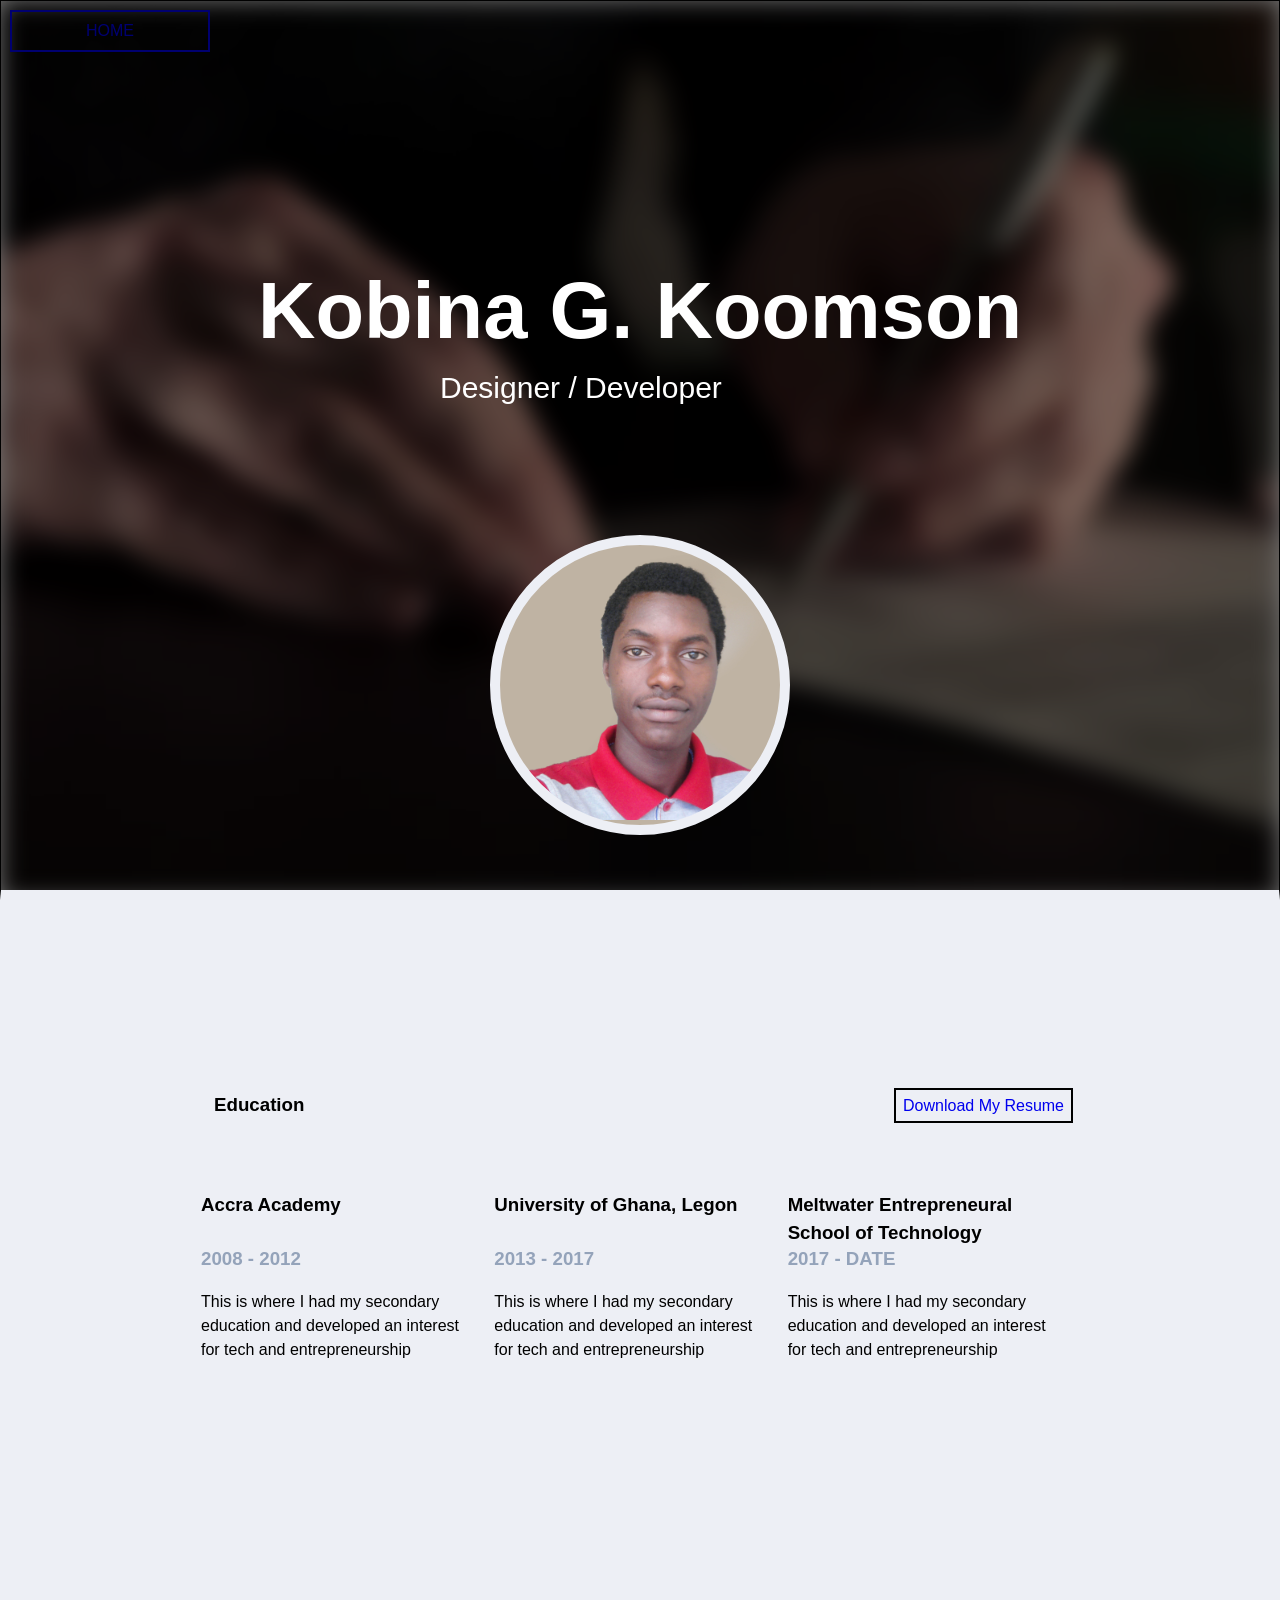
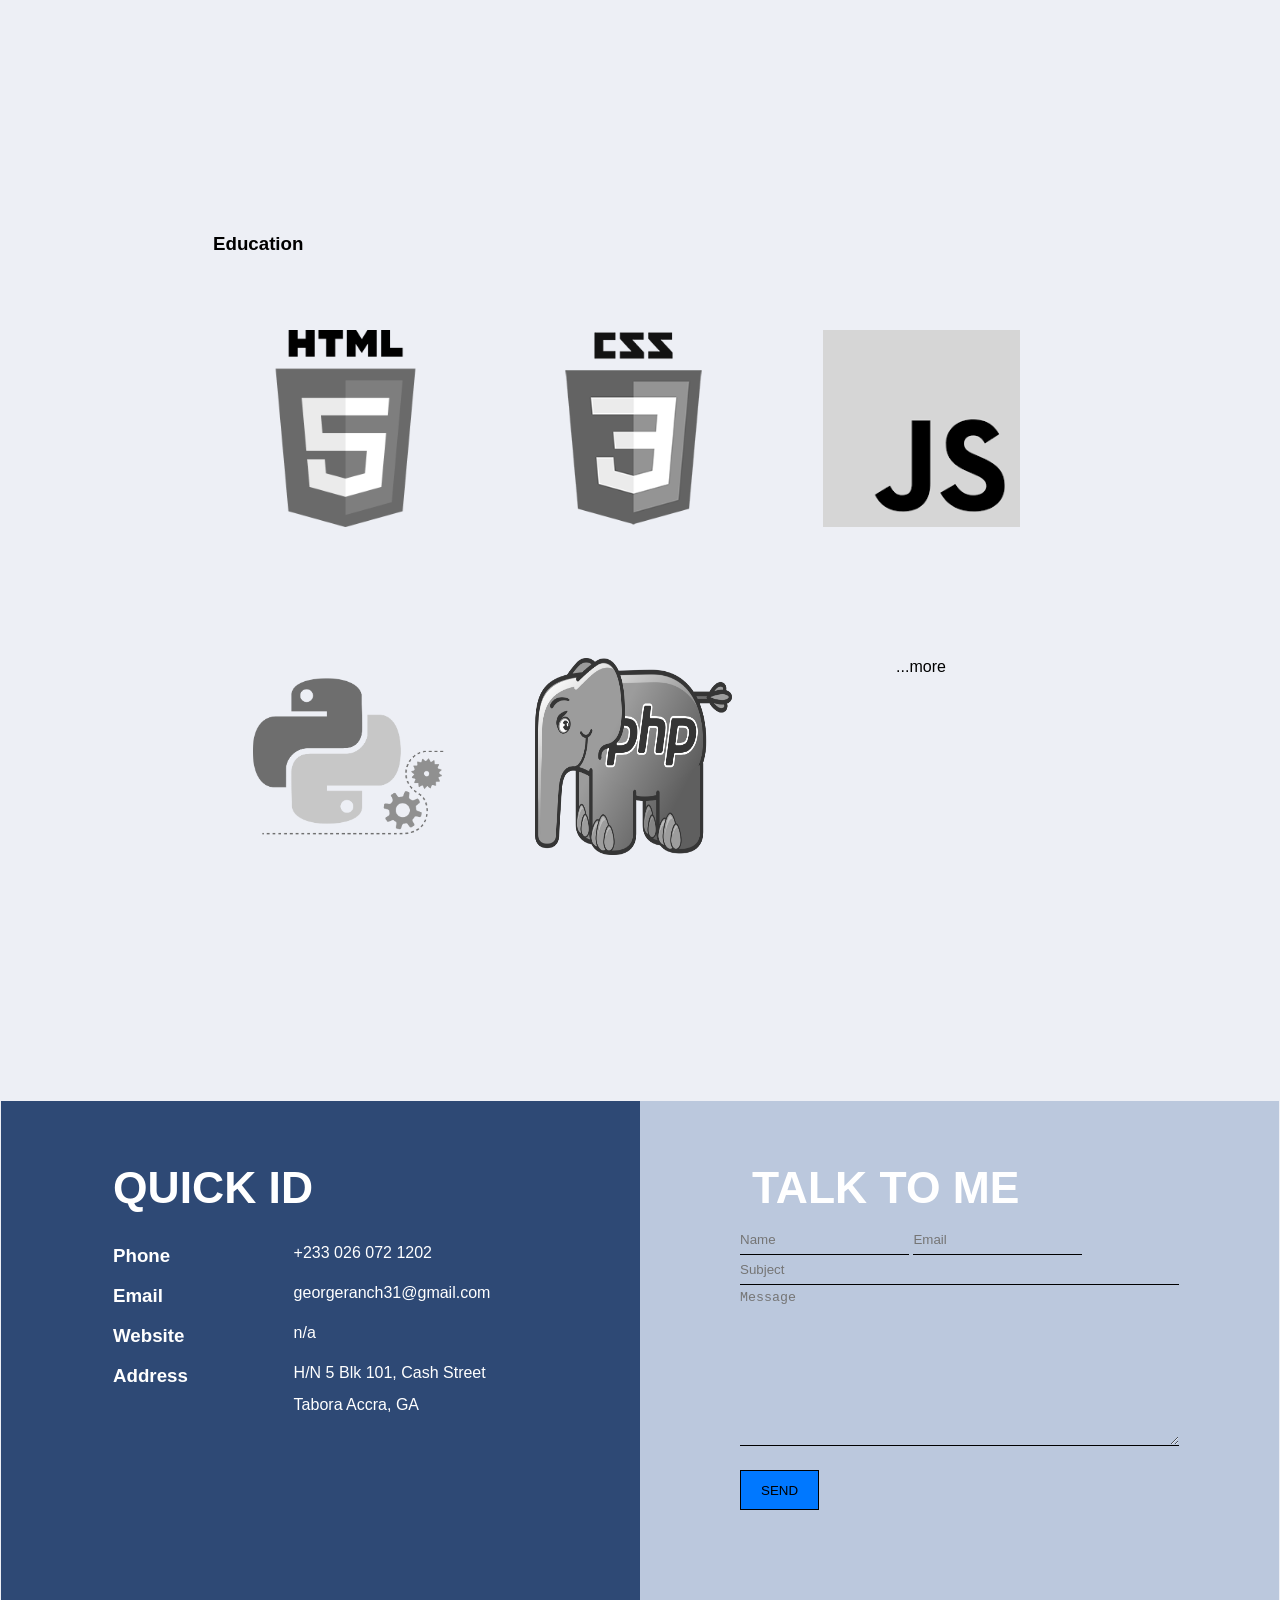
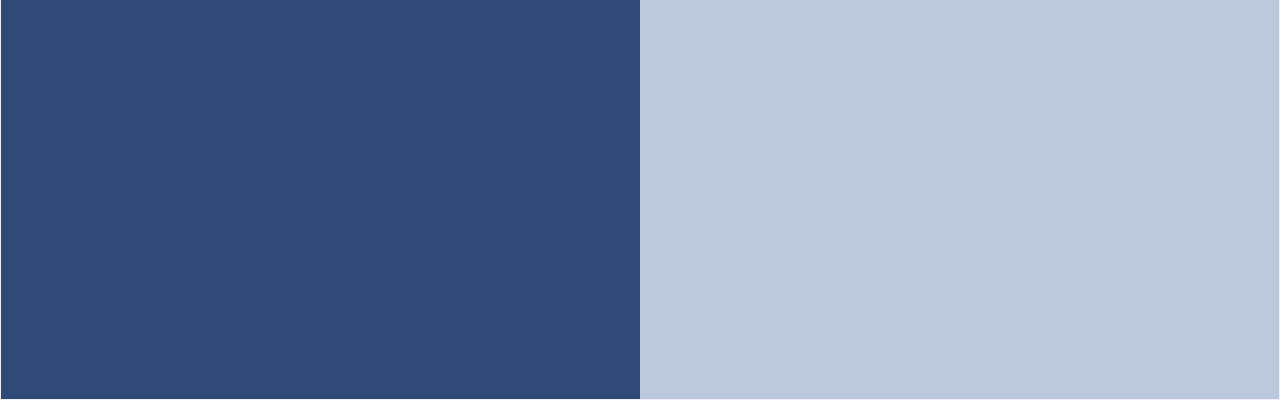
<file: mestDiliverable1/index.html>
<!DOCTYPE html>
<html lang="en">
<head>
   <meta charset="UTF-8">
   <title>George Koomson</title>

   <link rel="stylesheet" href="styles/core.css">
   <link rel="stylesheet" href="styles/main.css">
</head>
<body>
<section class="frostOverlay fp"></section>
<div id="nav">
   <a href="#">HOME</a>
</div>

<section class="container opener">
   <div id="myName">
      <h1>Kobina G. Koomson</h1>
   </div>
   <div id="myExpertise">Designer / Developer</div>
   <div id="myPic">

   </div>
</section>

<section class="container edandabt">
   <div class="fp">
      <div class="content">
         <div class="head">
            <div class="heading">
               <h3>Education</h3>
            </div>
            <div class="links">
               <a href="#" class="rect">Download My Resume</a>
            </div>
         </div>

         <div class="body">
            <div class="info">
               <h3 class="activity">Accra Academy</h3>
               <h3 class="year">2008 - 2012</h3>

               <p class="details">This is where I had my secondary education and developed an interest for tech and
                  entrepreneurship</p>
            </div>

            <div class="info">
               <h3 class="activity">University of Ghana, Legon</h3>
               <h3 class="year">2013 - 2017</h3>

               <p class="details">This is where I had my secondary education and developed an interest for tech and
                  entrepreneurship</p>
            </div>

            <div class="info">
               <h3 class="activity">Meltwater Entrepreneural School of Technology</h3>
               <h3 class="year">2017 - DATE</h3>

               <p class="details">This is where I had my secondary education and developed an interest for tech and
                  entrepreneurship</p>
            </div>
         </div>
         <div class="foot">

         </div>
      </div>

      <div class="content">
         <div class="head">
            <div class="heading">
               <h3>About Me</h3>
            </div>
         </div>

         <div class="body twos">
            <div class="info">
               <h3 class="activity">Background</h3>

               <p class="details">I'll fill this area w/ some real info abt my professional bg</p>
            </div>

            <div class="info">
               <h3 class="activity">Experience</h3>

               <p class="details">I'll fill this palceholder w/ info abt my experience w/ regards to my profession n my reearch works</p>
            </div>
         </div>
         <div class="foot">

         </div>
      </div>
   </div>
</section>

<section class="container padCenter" id="skills">
   <div class="skills fp">
      <div class="content">
         <div class="head">
            <div class="heading">
               <h3>Education</h3>
            </div>
         </div>

         <div class="body skillsList">
            <ul>
               <li>
                  <img src="styles/imgs/HTML5_Logo_512.png" alt="HTML">
               </li>
               <li>
                  <img src="styles/imgs/css.png" alt="CSS">
               </li>
               <li>
                  <img src="styles/imgs/js.png" alt="JAVASCRIPT">
               </li>
            </ul>
         </div>
         <div class="body skillsList">
            <ul>
               <li>
                  <img src="styles/imgs/python.png" alt="HTML">
               </li>
               <li>
                  <img src="styles/imgs/php.png" alt="CSS">
               </li>
               <li>
                  <!--<img src="styles/imgs/php.png" alt="CSS">-->
                  ...more
               </li>
            </ul>
         </div>
         <div class="foot">

         </div>
      </div>
   </div>
</section>

<section class="container" id="contact">
   <div class="address fl fpv">
      <div class="heading fph">
         <h3>QUICK ID</h3>
      </div>

      <div class="keys fl">
         <h3>Phone</h3>
         <h3>Email</h3>
         <h3>Website</h3>
         <h3>Address</h3>
      </div>

      <div class="values fr">
         <p> +233 026 072 1202</p>
         <p>georgeranch31@gmail.com</p>
         <p>n/a</p>
         <p>H/N 5 Blk 101, Cash Street Tabora
            Accra, GA </p>
      </div>
   </div>

   <div class="contactForm fr fpv">
      <div class="heading fph">
         <h3>TALK TO ME</h3>
      </div>
      <form action="#" method="POST">
         <fieldset>
            <input type="text" title="" placeholder="Name" class="">

            <input type="text" title="" placeholder="Email" class="">
         </fieldset>
         <fieldset>
            <input type="text" title="" placeholder="Subject" class="fph">

         </fieldset>

         <fieldset>

            <textarea name="" id="" cols="30" rows="10" placeholder="Message" class="fph"></textarea>
         </fieldset>

         <input type="button" value="SEND">
      </form>
   </div>

</section>

<div class="footer"></div>
</body>
</html>
</file>
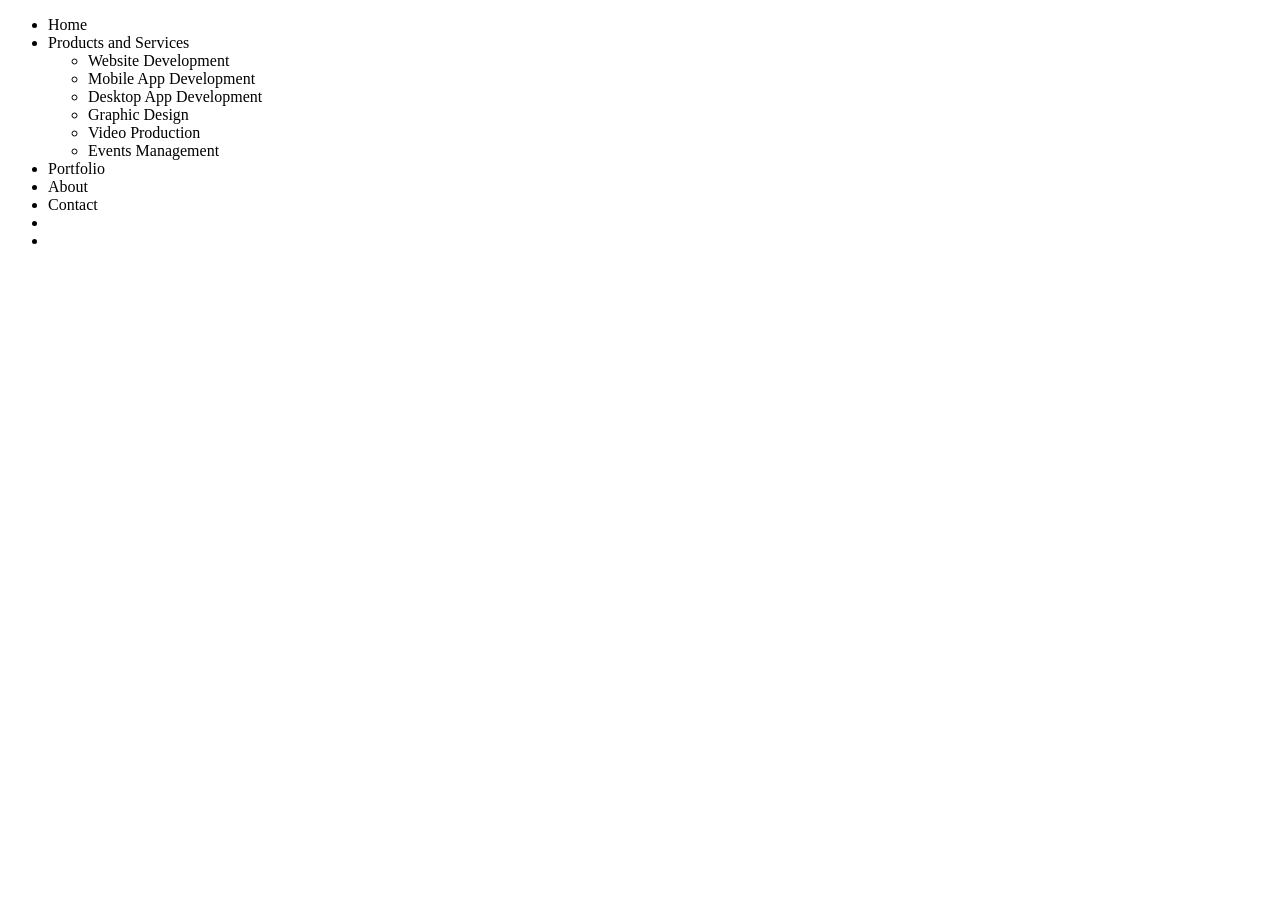
<file: mestDiliverable1/ol.html>
<!DOCTYPE html>
<html lang="en">
<head>
   <meta charset="UTF-8">
   <title>George Koomson</title>

   <link rel="stylesheet" href="styles/main.css">
</head>
<body>
<div class="header">
   <div class="nav">
      <div class="logoDiv"></div>
      <div>
         <ul id="">
            <li>Home</li>
            <li>Products and Services
               <ul id="v">
                  <li>Website Development</li>
                  <li>Mobile App Development</li>
                  <li>Desktop App Development</li>
                  <li>Graphic Design</li>
                  <li>Video Production</li>
                  <li>Events Management </li>
               </ul>
            </li>
            <li>Portfolio</li>
            <li>About</li>
            <li>Contact</li>
            <li></li>
            <li></li>
         </ul>
      </div>
   </div>
</div>
<div class="content"></div>
<div class="footer"></div>
</body>
</html>
</file>
<file: mestDiliverable1/styles/core.css>
*
{
  margin:0;
  padding:0;
  bottom:0;
  box-sizing: border-box;
}

body, html
{
  font-family: "Segoe UI", sans-serif;
  font-weight: 300;
  height: 100%;
}

.a1x1 .container /* 1:1 Aspect Ratio */
{
  background-color: red;
  width: 100%;
  padding-top: 100%;
  position: relative; /* If you want text inside of it */
}

/*region aspect ratio*/
.a1x1 .text
{
  /* If you want text inside of the container */
  position: absolute;
  top: 0;
  left: 0;
  bottom: 0;
  right: 0;
}

.a16x9 .container
{
  padding-top: 56.25%; /* 16:9 Aspect Ratio */
}

.a16x3 .container
{
  padding-top: 75%; /* 4:3 Aspect Ratio */
}

.a3x2 .container
{
  padding-top: 66.66%; /* 3:2 Aspect Ratio */
}

.a8x5 .container
{
  padding-top: 62.5%; /* 8:5 Aspect Ratio */
}

/*endregion*/

a
{
  text-decoration: none;
}

li
{
  list-style: none;
}

a:hover, a:active, a:focus
{
  /* styling for any way a link is about to be used */
  outline: none;
}

.npe
{
  pointer-events: none;
}

i.fa:not(.fa-calendar), button span
{
  pointer-events: none;
}

p, h1, h3, div, section
{
  cursor: default;
}

select
{
  -moz-appearance: none;
  -webkit-appearance: none;
  background-image: url("../css/images/dChevronw.png");
  background-repeat: no-repeat;
  background-position: 100% 61%;
  background-size: 30px;
  padding-right: 25px !important;
  outline: none;
}

select:focus
{
  outline: none;
}

.smdl
{
  font-family: "segoe mdl2 Assets", sans-serif;
  vertical-align: text-bottom;
  pointer-events: none;
  /*text-transform: none;*/
  /*color: #7cb5ec;*/
}

.hidden, .hide
{
  display: none;
}

.thinMdl
{
  font-weight: 400;
}

.al /*align left*/
{
  text-align: left;
}

.ar /*align right*/
{
  text-align: right;
}

.ac, .center /*align right*/
{
  text-align: left;
}

.ctr
{
  text-align: center !important;
}

.centerToDiv
{
  margin: 0 auto;
}

.fr
{
  float: right !important;
}

.fl
{
  float: left !important;
}

.lc /*lower case*/
{
  text-transform: lowercase;
}

.uc /*upper case*/
{
  text-transform: uppercase;
}

.ucf /*upper case first letter*/
{
  /*text-transform: uppercase;*/
}

.tc, .capitalise /*title case*/
{
  text-transform: capitalize;
}

.inlineBlock, .inline-block, .iblk
{
  display: inline-block;
}

.block, .blk
{
  display: block;
}

.sm
{
  font-size: small;
}

.md
{
  font-size: medium;
}

.abs
{
  position: absolute;
}

.rltv
{
  position: relative;
}

.lg
{
  font-size: large;
}

.bld
{
  font-weight: 600;
}

.m0
{
  margin: 0;
}

.m0a
{
  margin: 0 auto;
}

.pd0
{
  padding: 0;
}

.scrollable, .scroll, .xys
{
  overflow: auto;
}

.yScroll, .ys
{
  overflow-y: auto;
}

.xScroll, .xs
{
  overflow-x: auto;
}

.bb
{
  border-bottom: 1px solid var(--dividerColor);
}

.bt
{
  border-top: 1px solid var(--dividerColor);
}

.bl
{
  border-left: 1px solid var(--dividerColor);
}

.br
{
  border-right: 1px solid var(--dividerColor);
}

.ellipsify
{
  text-overflow: ellipsis;
  overflow-wrap: normal;
  overflow: hidden;
  white-space: nowrap;
}

.clearfix
{
  clear: both;
  float: none !important;
}

/*region pagination*/
.paginationContainer
{
  border: none;
}

.fillParent, .fp
{
  height: 100%;
  width: 100%;
}

.fillParentHorizontal, .fph
{
  width: 100%;
}

.fillParentVertical, .fpv
{
  height: 100%;
}

.ha
{
  height: auto;
}

.wa
{
  width: auto;
}

.hwa
{
  height: auto;
  width: auto;
}

.hai
{
  height: auto !important;
}

.wai
{
  width: auto !important;
}

.hwai
{
  height: auto !important;
  width: auto !important;
}

#pagination
{
  clear: both;
}

#pagination .selected
{
  padding: 2px 5px;
  background-color: #deff00;;
  color: #43484d;
  font-weight: 500;
}

#pagination a, .goBack
{
  padding: 2px 5px;
  background-color: #0078ff;
  color: #fff;
  font-weight: 500;
}

#pagination a:hover
{
  background-color: #9aa1ac;
  color: #000;
}

/*endregion*/
.sortableGhost
{
  /*width: 320px;*/
  margin-left: 20px;
  position: relative;
  right: 0;
  color: #fff;
  background-color: var(--themeHighlightColor);
}

/*region rows and cols*/
.col-2
{
  width: 50%;
  display: inline-block;
  float: left;
}

.col-2:first-of-type
{
  padding-right: 5px;
}

.col-2:last-of-type
{
  padding-left: 5px;
}

.col-3
{
  width: 33.33333333%;
  display: inline-block;
  float: left;
}

.col-4
{
  width: 25%;
  display: inline-block;
  float: left;
}

.row-2
{
  height: 50%;
  display: block;
}

.row-3
{
  height: 33.33333333%;
  display: block;
}

.row-4
{
  height: 25%;
  display: block;
}

/*endregion*/

.commandIcon
{
  background-image: url("images/toolBoxSprite.png");
  background-repeat: no-repeat !important;
  background-size: 300px;

  /*background-position-y:center  !important;*/
  /*background-size: cover !important;*/
  /*background-size: 100% !important;*/
  /*background-size: 900px !important;*/
}

/*TODO white icons*/

#menuBar li span.commandIcon.tbIs1, span.commandIcon.tbIs1, .tbIs1
{
  background-image: url("images/toolBoxSprite.png") !important;
  background-repeat: no-repeat !important;
  background-size: 300px;
}

.commandIcon.tbIs2, #menuBar li span.commandIcon.tbIs2, .tbIs2
{
  background-image: url("images/toolBoxSpriteN2.png") !important;
  background-size: 500px
}

.commandIcon.tbIs3, #menuBar li span.commandIcon.tbIs3, .tbIs3
{
  background-image: url("images/toolBoxSpriteN3.png") !important;
  background-size: 350px
}

.commandIcon.tbIs4, #menuBar li span.commandIcon.tbIs4, .tbIs4
{
  background-image: url("images/toolBoxSpriteN4.png") !important;
  background-size: 500px
}

.commandIcon.finIs, #menuBar li span.commandIcon.finIs
{
  background-image: url("images/finance.png") !important;
  background-size: 500px
}

#toolBox .smdl
{
  font-size: 20px;
}

#toolBox span.svgIcon, #toolBox ul li ul li span.svgIcon
{
  /*background-size: auto;*/
  background-image: url("images/svg/svgIcoSprite.svg");
  background-size: 300px;
  background-repeat: no-repeat;
  width: 25px;
  height: 25px;
  display: block;
  pointer-events: none;
  /*background-size: 20px;*/
  background-position-y: center;
  margin: 5% auto;
}

#toolBox ul li ul li span.svgIcon
{
  background-size: 300px;
  /* width: 25px;
   height: 25px;*/
  float: left;
  margin-left: -8px;
  margin-top: 2px;
  margin-bottom: 0;
}

#toolBox li span.commandIcon /*imhere fixme*/
{
  /*background-image: url("images/toolBoxSprite.png") !important;*/
  /*background-position: 0 0;*/
}

#toolBox li span.smdl
{
  font-family: "segoe mdl2 Assets", sans-serif;
  background-image: none !important;
  vertical-align: text-bottom;
  pointer-events: none;
  text-align: center;
  font-weight: bold;
  /*text-transform: none;*/
}

#toolBox ul li span.fat
{
  background-image: none;
  text-align: center;
  font-size: 17px;
  line-height: 1.5;
  margin: 5% auto;
}

#toolBox ul li ul li span.fat
{
  margin-left: -8px;
  margin-top: 2px;
  margin-bottom: 0;
}

.tabIco
{
  background-repeat: no-repeat;
  pointer-events: none;
  display: inline-block;
  width: 25px;
  height: 20px;
  margin-right: 5px;
  background-image: url("images/tabIs.png");
  background-position: -47px -11px;
  background-size: 350px;
  vertical-align: text-bottom;
}

.tabIco.down
{
  background-position: -47px -11px;
}

.tabIco.up
{
  background-position: -11px -13px;
}

.tabIco.same
{
  background-position: -85px -11px;
}

.tabIco.start
{
  background-position: -122px -11px;
}

.clr0 { background-color: #2598ff; }
.clr1 { background-color: #ff486b; }
.clr2 { background-color: #e4d354; }
.clr3 { background-color: #62ecbe; }
.clr4 { background-color: #2b908f; }
.clr5 { background-color: #91e8e1; }
.clr6 { background-color: #f45b5b; }
.clr7 { background-color: #434348; }
.clr8 { background-color: #f7a35c; }
.clr9 { background-color: #8085e9; }
.clr10 { background-color: #fee22d; }
.clr11 { background-color: #f6911e; }
.clr12 { background-color: #91e8e1; }
.clr13 { background-color: #9d4f36; }
.clr13 { background-color: #90ed7d; }
.clr14 { background-color: #f15c80; }
</file>
<file: mestDiliverable1/styles/main.css>
body{
  width: 100%;
  height: 100%;


}

#nav
{
  width: 100%;
  height: 50px;
  position: fixed;
  padding:10px;
  top: 0;
  left: 0;
  z-index: 4;
}

#nav a{
  text-decoration: none;
  display: block;
  padding: 10px;
  border: 2px solid;
  width: 200px;
  text-align: center;

}

section.frostOverlay
{
  position: fixed;
  z-index: 0;
  filter: blur(12px);

  background-image: url("imgs/bg.jpg");
  background-repeat: no-repeat;
  background-size:cover ;
  background-attachment: fixed;

  background-color: #000;
  /*opacity: .5;*/
}

.container{
  width: 100%;
  height: 100%;
  display: block;
  border: 1px solid #edeff5;
  background-color: #edeff5;
  position: relative;
  z-index: 3;
}

section.opener
{
  /*border-bottom: 10px solid #0078ff;*/
  border: 1px solid #000;
  border-bottom: 10px solid #edeff5;
  background: rgba(0, 0, 0, 0.53);
  /*opacity: .5;*/
  color: #fff;
  z-index: 4;
}

#myName
{
  width: 800px;
  height: 100px;
  font-size: 53px;
  font-weight: 100;
  font-family: "Segoe UI","helvitica", "open sans", "arial", sans-serif;
  margin: 250px auto;
  /*margin-bottom: 250px;*/
  margin-bottom: 20px;
  line-height: 1.5;
  text-align: center;
}

#myExpertise
{
  margin: 20px auto;
  width: 400px;
  font-size:30px ;
}

#myPic
{
  width: 300px;
  height: 300px;
  border: 10px solid #edeff5;
  margin: 130px auto;
  border-radius: 50%;
  background-color: #fff;
  background-image: url("imgs/Photo0153.jpg");
  background-size: contain;
}

.info
{

}

section.edandabt, section.padCenter
{
  padding: 20px 200px;
}

section.edandabt .head
{
  height: 50px;
  width:100%;

  border: 1px solid transparent;

  margin-top: 160px;
  margin-bottom: 40px;
}

section.edandabt .head div{
  display: inline-block;
}

.heading h3
{
  padding: 12px;
}

.links
{
  float: right;
  margin-top: 15px;
  margin-right: 5px;
}

.links .rect
{
  padding: 7px;
  border: 2px solid #000;
}

section.edandabt
{
  overflow-x: scroll;
}

section.edandabt div.content
{
  display: inline-block;
  float: left;
}

section.edandabt div .body
{

}

section.edandabt div .body .info
{
  height: 500px;
  width: 32.9%;
  display: inline-block;

  vertical-align: top;
  padding: 20px;
  padding-left: 0;
}

section.edandabt div .body.twos .info
{
  height: 500px;
  width: 49.7%;
  display: inline-block;

  vertical-align: top;
  padding: 20px;
  padding-left: 0;
}

section.edandabt div .body .info>.activity
{
  line-height: 1.5;
  min-height: 57px;
}

section.edandabt div .body .info>.year
{
  color: #94a3ba;
}

section.edandabt div .body .info>.details
{
  margin-top: 20px;
  line-height: 1.5;
}

#skills
{

}

#contact
{

}

.skillsList li
{
  width: 208px;
  height: 208px;
  padding: 3px;
  float: left;
  display: inline-block;
  cursor: pointer;
  text-align: center;
  margin: 60px 40px;
}

.skillsList li:hover>img
{
  width: 200px;
  height: 200px;

  filter: grayscale(0);
}

.skillsList li img
{
  width: 197px;
  height: 197px;
  transition: all .2s ease;
  display: inline-block;
  pointer-events: none;
  filter: grayscale(100%);
}

#contact
{
  color: #fff;
}

#contact>div
{
  width:50%;
}

#contact .address
{
  background-color: #2e4975;
  padding:50px 100px;
}

#contact .heading
{
  font-size: 38px;
}

#contact .keys
{
  height: auto;
  width: calc(40% - 5px);
}

#contact .keys h3
{
  font-weight: 600;
}

#contact .keys, #contact .values
{
  line-height: 2;
  padding: 12px;
}

#contact .values
{
  height: auto;
  width: calc(60% - 5px);
}

#contact .values p, #contact .keys h3
{
  vertical-align: middle;
  min-height: 40px;
}
#contact .values p{
  font-weight: 100;
}

#contact .contactForm
{
  background-color: #bbc8dd;
  padding:50px 100px;
}


/*form styles*/
fieldset
{
  border: 0;
}

.contactForm input, textarea
{
  border-radius: 0;
  border: none;
  border-bottom: 1px solid #000;
  background-color: transparent;
  padding: 5px 0;
}

.contactForm input
{
  height: 30px;
}


.contactForm input[type="button"]
{
  height: 40px;
  border: 1px solid #000;
  background-color: #0078ff;
  padding: 5px 20px;
  margin: 20px 0;
}
</file>
